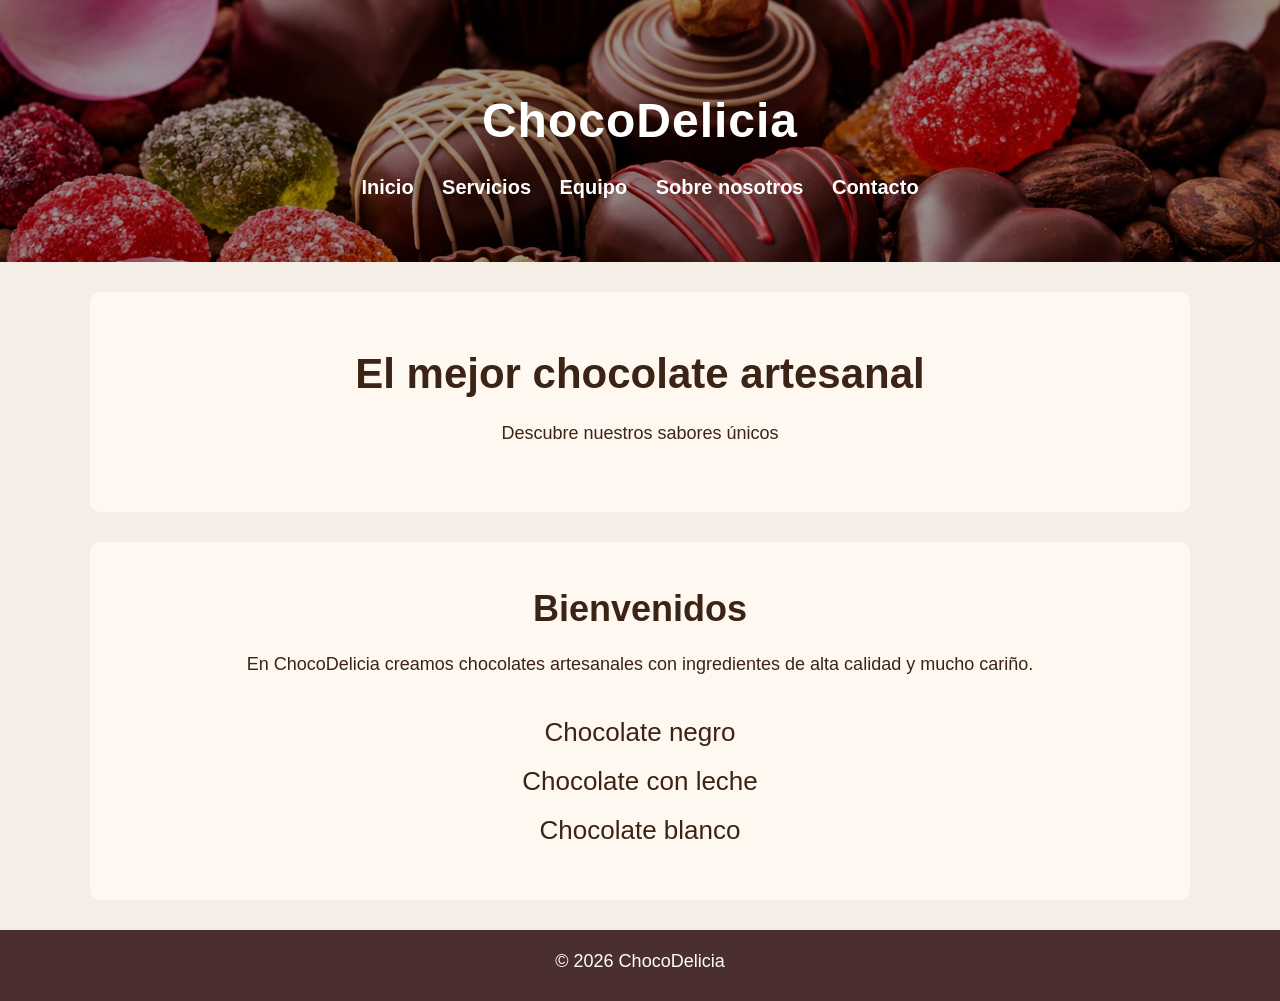
<file: index.html>
<!DOCTYPE html>
<html lang="es">
<head>
  <meta charset="UTF-8">
  <meta name="viewport" content="width=device-width, initial-scale=1.0">
  <title>ChocoDelicia</title>

  <!-- enlace al CSS -->
  <link rel="stylesheet" href="style.css">
  
</head>

<body>

  <!-- HEADER: parte superior -->
  <header>
    <h1>ChocoDelicia</h1>

    <!-- NAV: menú -->
    <nav>
      <a href="index.html">Inicio</a>
      <a href="servicios.html">Servicios</a>
      <a href="equipo.html">Equipo</a>
      <a href="sobre.html">Sobre nosotros</a>
      <a href="contacto.html">Contacto</a>
    </nav>
  </header>

  <!-- MAIN: contenido principal -->
  <main>

    <!-- sección principal -->
    <section class="contenido-principal">
      <h2>El mejor chocolate artesanal</h2>
      <p>Descubre nuestros sabores únicos</p>
    </section>

    <!-- sección de contenido -->
    <section class="contenido">
      <h2>Bienvenidos</h2>

      <article>
        <p>
          En ChocoDelicia creamos chocolates artesanales con ingredientes
          de alta calidad y mucho cariño.
        </p>
      </article>

      <ul>
        <li>Chocolate negro</li>
        <li>Chocolate con leche</li>
        <li>Chocolate blanco</li>
      </ul>

    </section>

  </main>

  <!-- FOOTER -->
  <footer>
    <p>© 2026 ChocoDelicia</p>
  </footer>
  <script src="script.js"></script> 
</body>
</html>
</file>
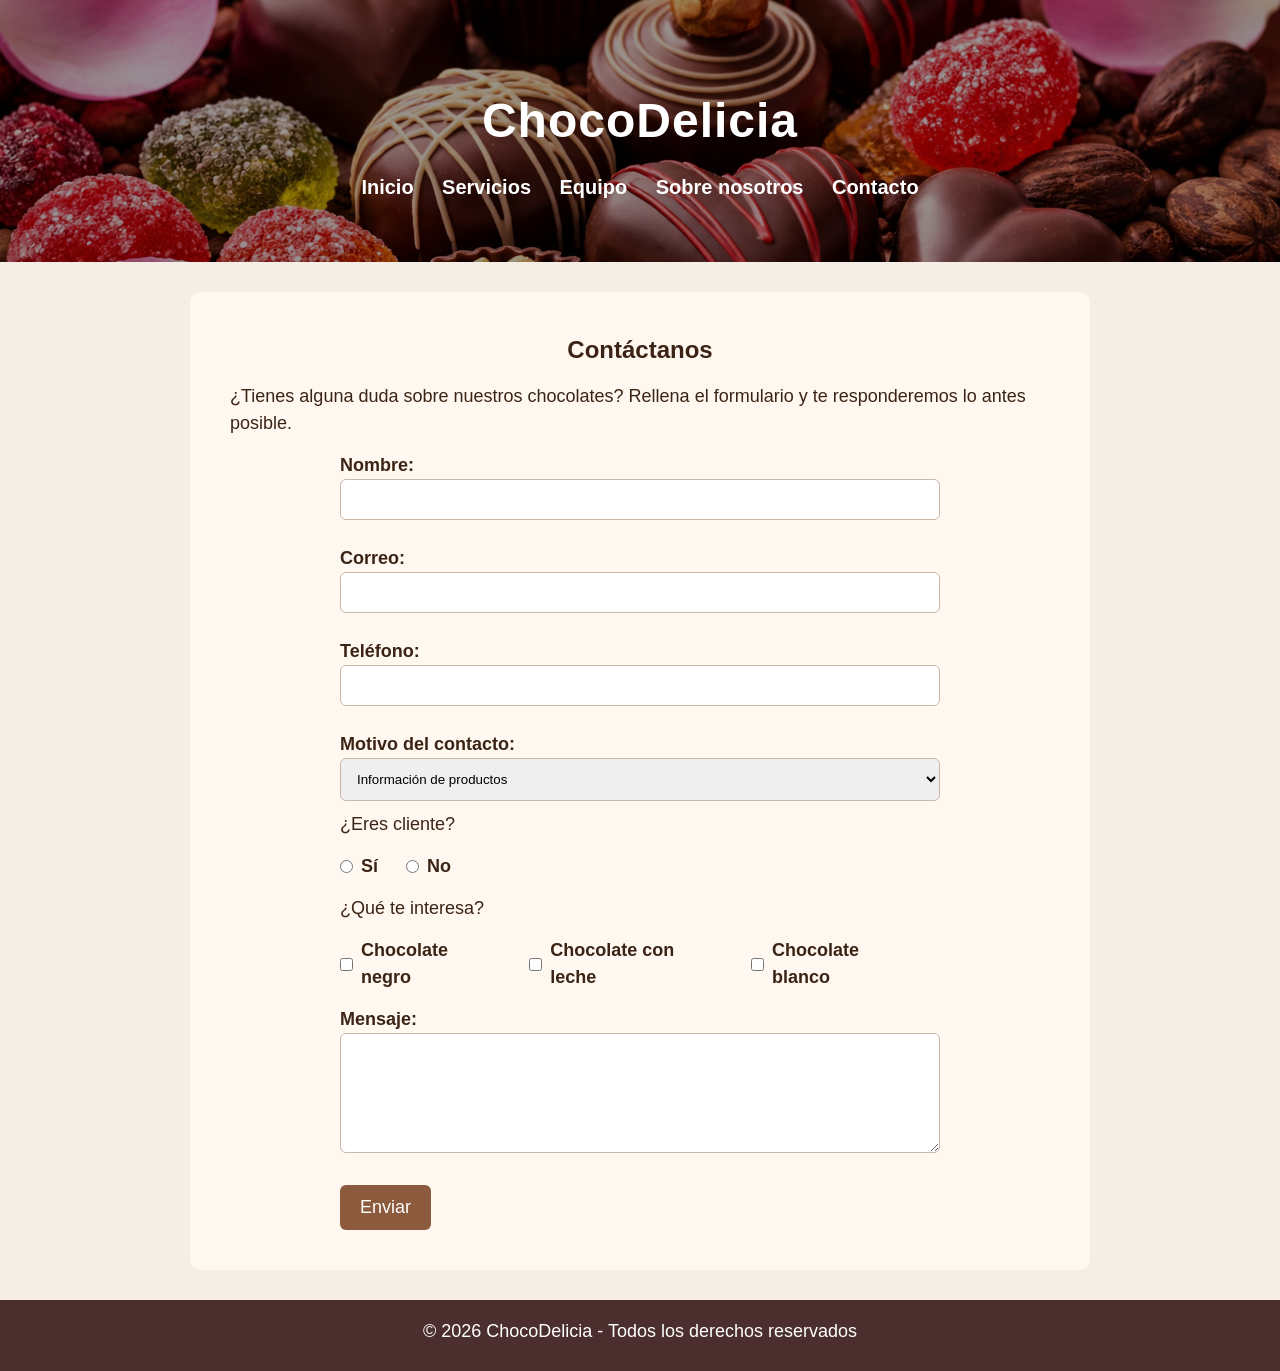
<file: contacto.html>
<!DOCTYPE html>
<html lang="es">
<head>
  <meta charset="UTF-8">
  <meta name="viewport" content="width=device-width, initial-scale=1.0">
  <title>Contacto - ChocoDelicia</title>

  <!-- CSS externo -->
  <link rel="stylesheet" href="style.css">
</head>

<body class="contacto">

  <!-- HEADER -->
  <header>
    <h1>ChocoDelicia</h1>

    <!-- NAV -->
    <nav>
      <a href="index.html">Inicio</a>
      <a href="servicios.html">Servicios</a>
      <a href="equipo.html">Equipo</a>
      <a href="sobre.html">Sobre nosotros</a>
      <a href="contacto.html">Contacto</a>
    </nav>
  </header>

  <!-- MAIN -->
  <main>

    <section>
      <h2>Contáctanos</h2>

      <p>
        ¿Tienes alguna duda sobre nuestros chocolates?
        Rellena el formulario y te responderemos lo antes posible.
      </p>

      <!-- FORMULARIO -->
      <form action="resultado.html" method="get">

        <label for="nombre">Nombre:</label>
        <input type="text" id="nombre" name="nombre">

        <label for="correo">Correo:</label>
        <input type="email" id="correo" name="correo">

        <label for="telefono">Teléfono:</label>
        <input type="tel" id="telefono" name="telefono">

        <label for="motivo">Motivo del contacto:</label>
        <select id="motivo" name="motivo">
          <option>Información de productos</option>
          <option>Pedido</option>
          <option>Reclamación</option>
        </select>

        <p>¿Eres cliente?</p>

        <div class="opciones">
          <input type="radio" id="si" name="cliente" value="si">
          <label for="si">Sí</label>

          <input type="radio" id="no" name="cliente" value="no">
          <label for="no">No</label>
        </div>

        <p>¿Qué te interesa?</p>

        <div class="opciones">
          <input type="checkbox" id="negro" name="negro">
          <label for="negro">Chocolate negro</label>

          <input type="checkbox" id="leche" name="leche">
          <label for="leche">Chocolate con leche</label>

          <input type="checkbox" id="blanco" name="blanco">
          <label for="blanco">Chocolate blanco</label>
        </div>

        <label for="mensaje">Mensaje:</label>
        <textarea id="mensaje" name="mensaje"></textarea>

        <button type="submit">Enviar</button>

      </form>

    </section>

  </main>

  <!-- FOOTER -->
  <footer>
    <p>© 2026 ChocoDelicia - Todos los derechos reservados</p>
  </footer>

</body>
</html>
</file>
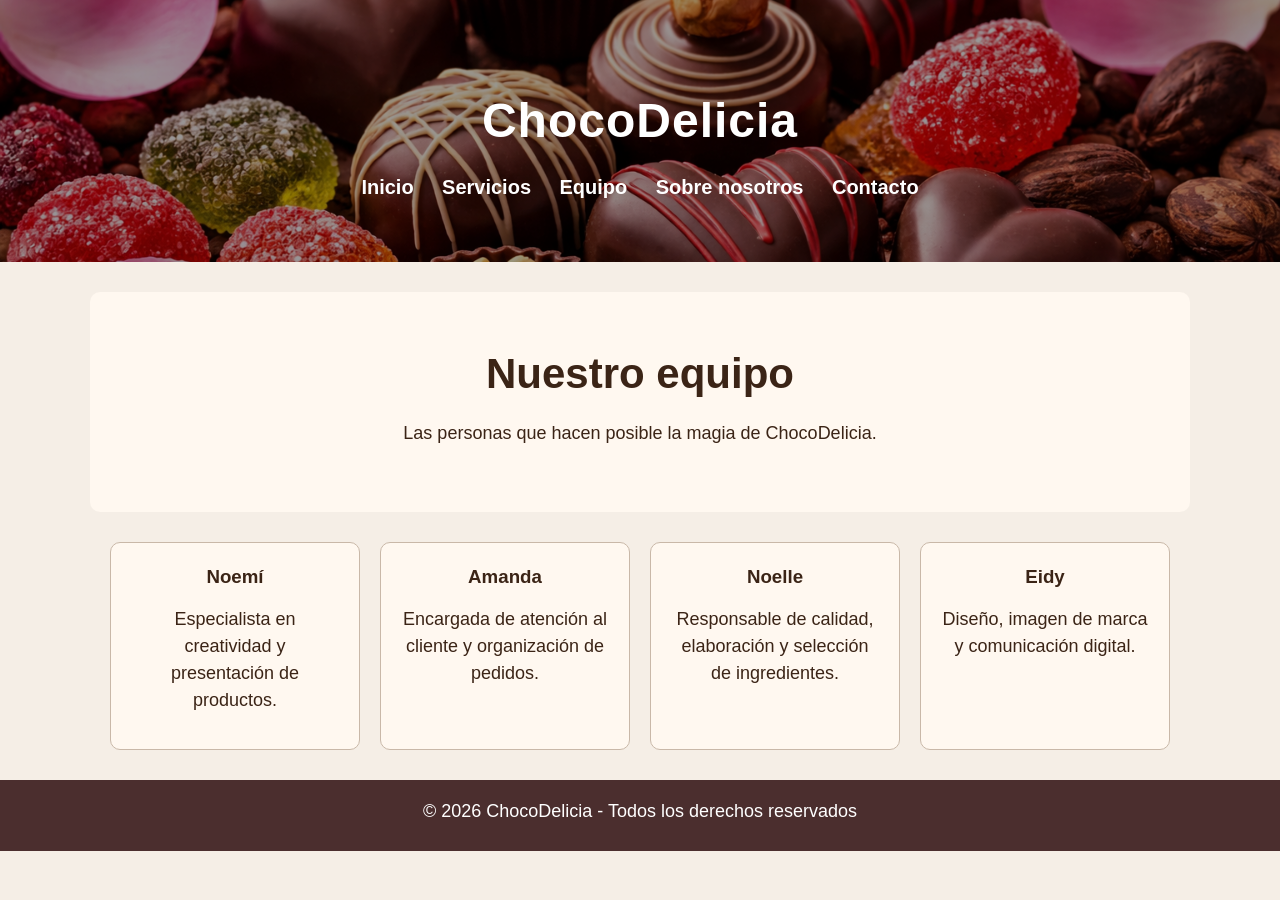
<file: equipo.html>
<!DOCTYPE html>
<html lang="es">
<head>
  <meta charset="UTF-8">
  <meta name="viewport" content="width=device-width, initial-scale=1.0">
  <title>Equipo - ChocoDelicia</title>
  <link rel="stylesheet" href="style.css">
</head>

<body class="equipo">

  <header>
    <h1>ChocoDelicia</h1>
    <nav>
      <a href="index.html">Inicio</a>
      <a href="servicios.html">Servicios</a>
      <a href="equipo.html">Equipo</a>
      <a href="sobre.html">Sobre nosotros</a>
      <a href="contacto.html">Contacto</a>
    </nav>
  </header>

  <main>
    <section class="contenido-principal">
      <h2>Nuestro equipo</h2>
      <p>Las personas que hacen posible la magia de ChocoDelicia.</p>
    </section>

    <section class="equipo-contenedor">
      <article class="tarjeta-equipo">
        <h3>Noemí</h3>
        <p>Especialista en creatividad y presentación de productos.</p>
      </article>

      <article class="tarjeta-equipo">
        <h3>Amanda</h3>
        <p>Encargada de atención al cliente y organización de pedidos.</p>
      </article>

      <article class="tarjeta-equipo">
        <h3>Noelle</h3>
        <p>Responsable de calidad, elaboración y selección de ingredientes.</p>
      </article>

      <article class="tarjeta-equipo">
        <h3>Eidy</h3>
        <p>Diseño, imagen de marca y comunicación digital.</p>
      </article>
    </section>
  </main>

  <footer>
    <p>© 2026 ChocoDelicia - Todos los derechos reservados</p>
  </footer>

</body>
</html>
</file>
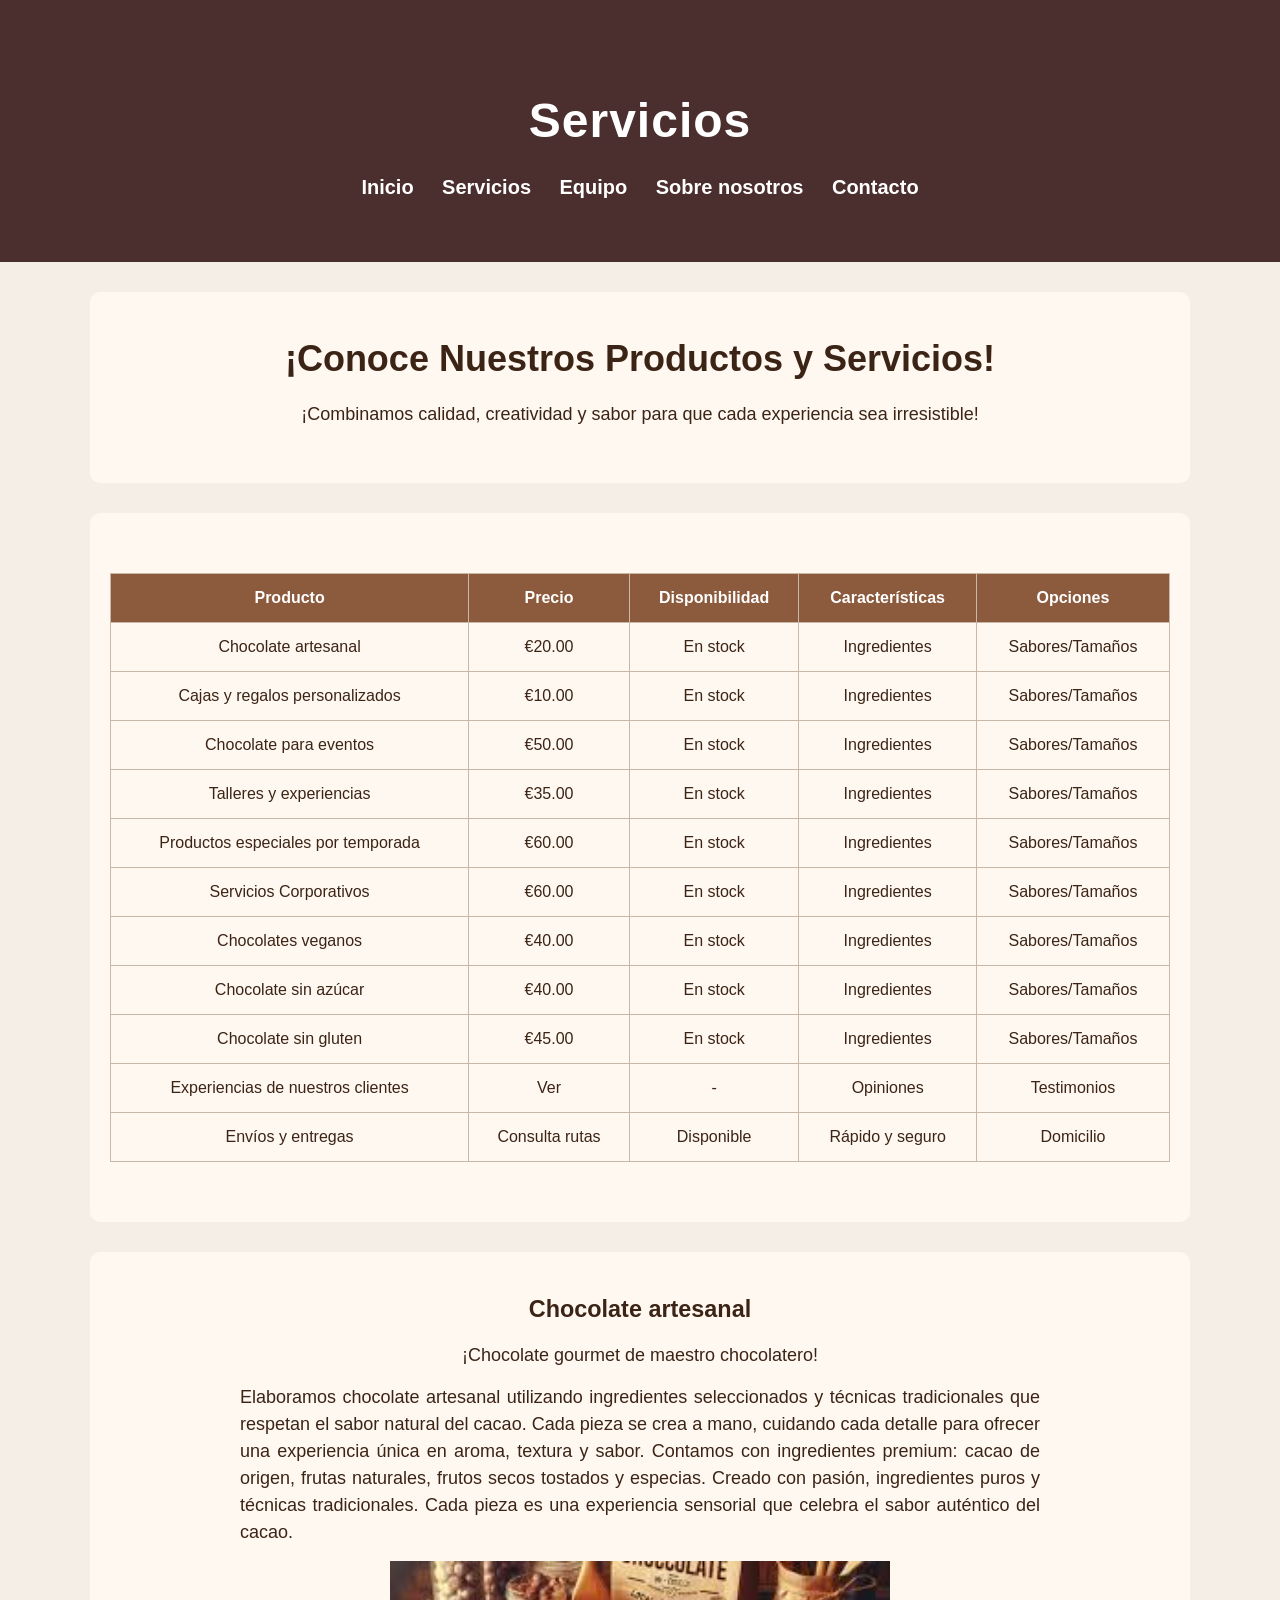
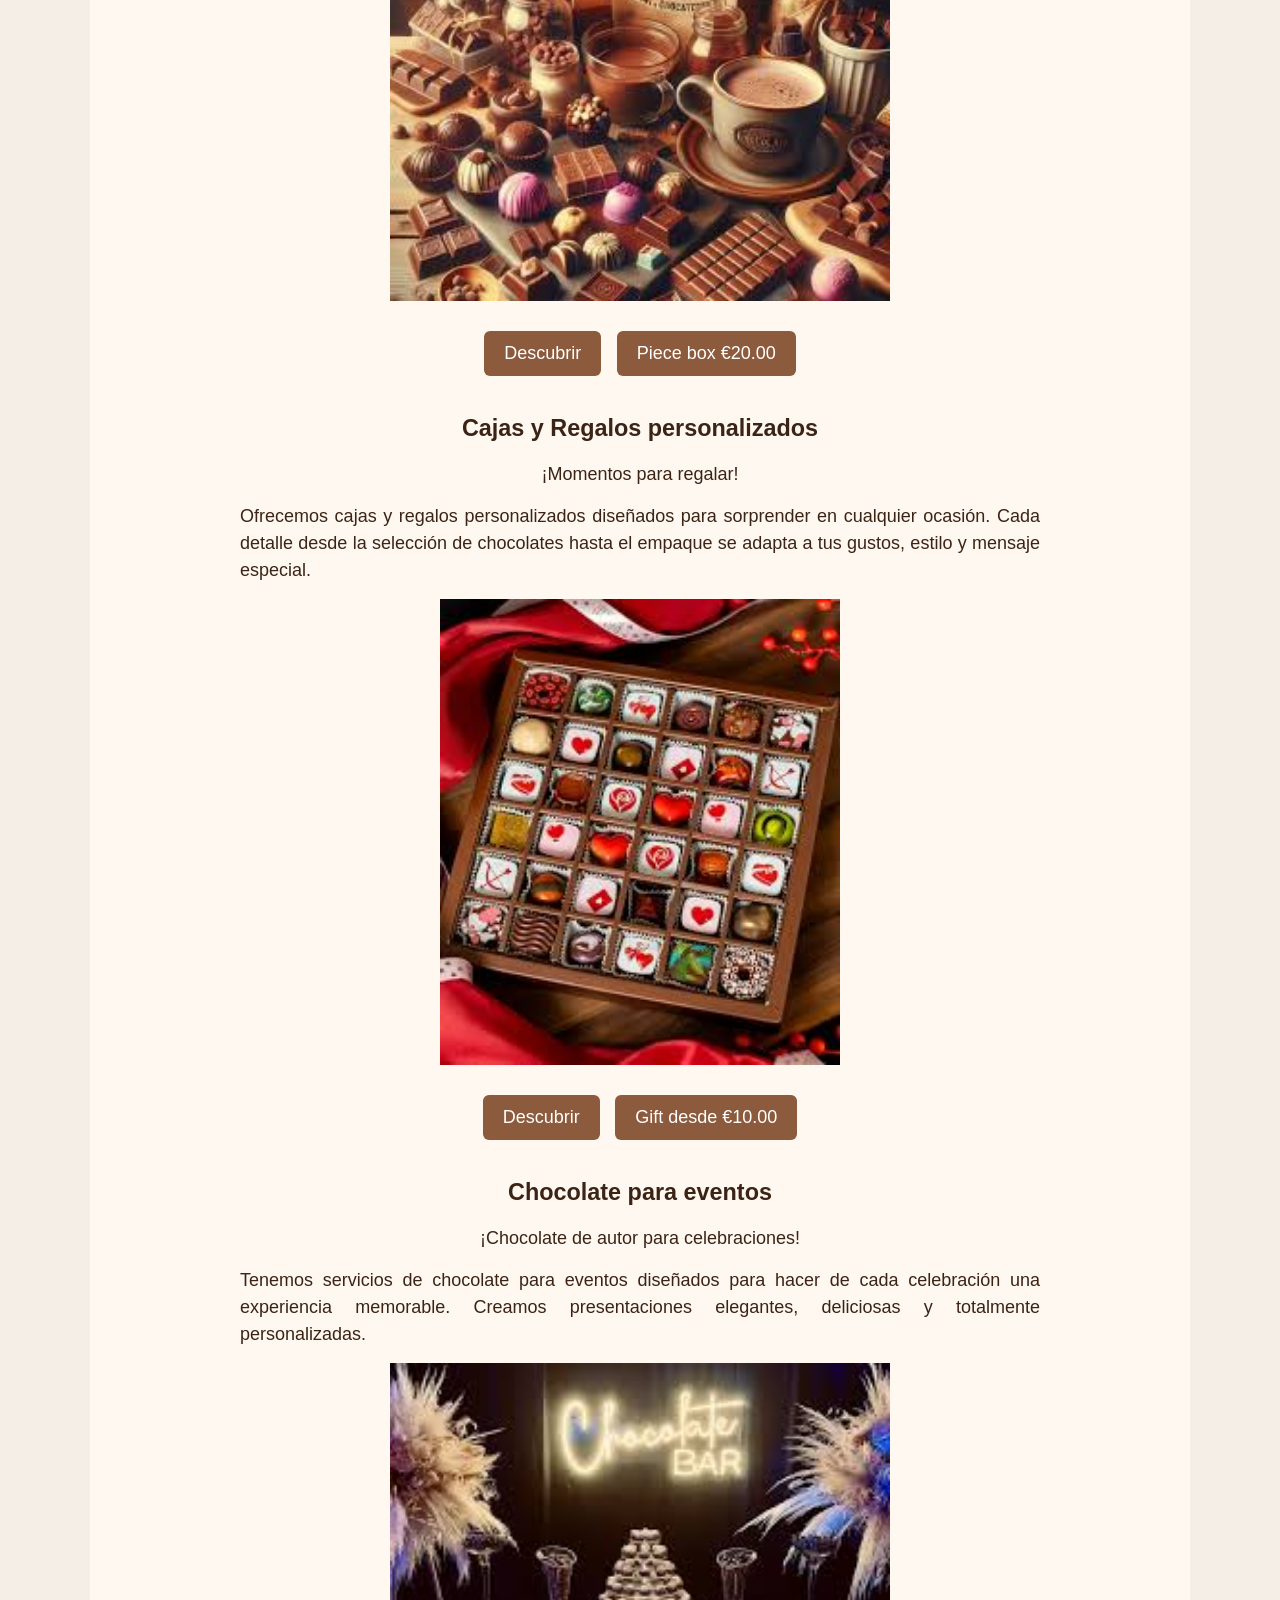
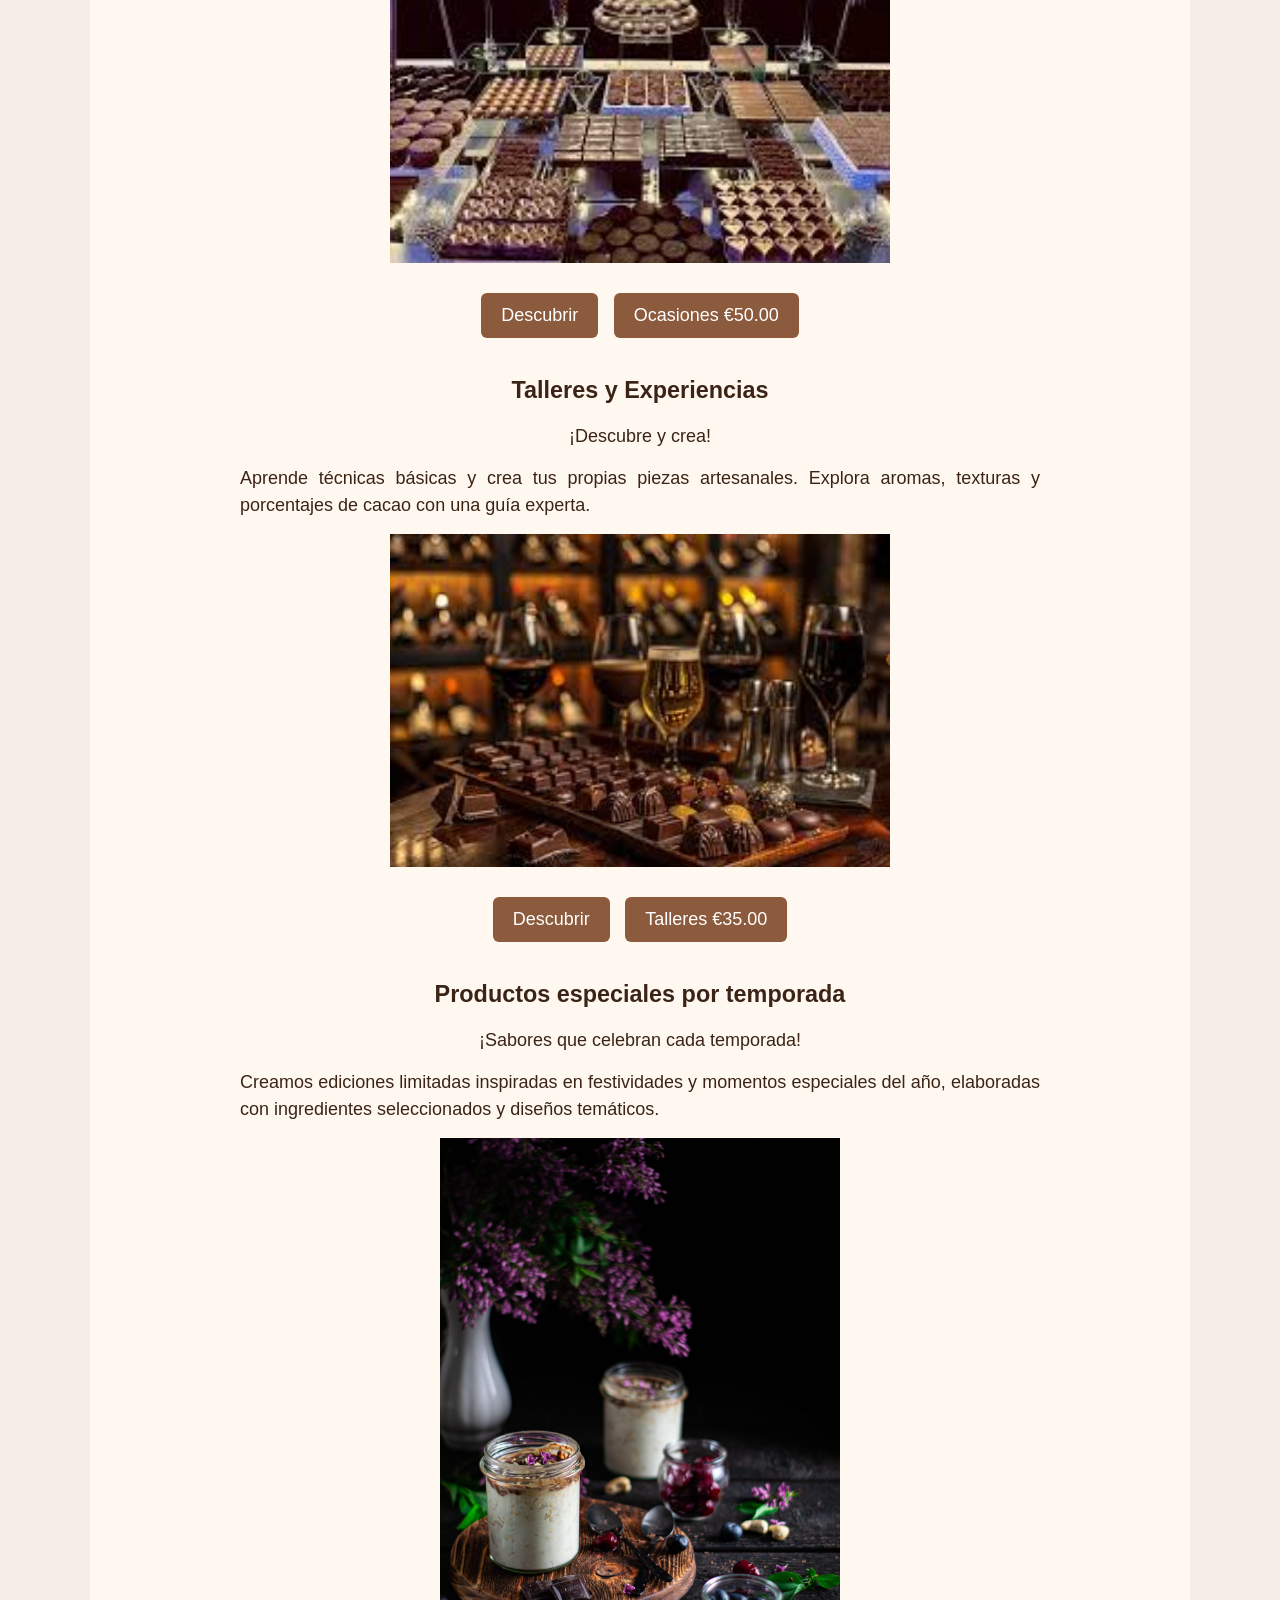
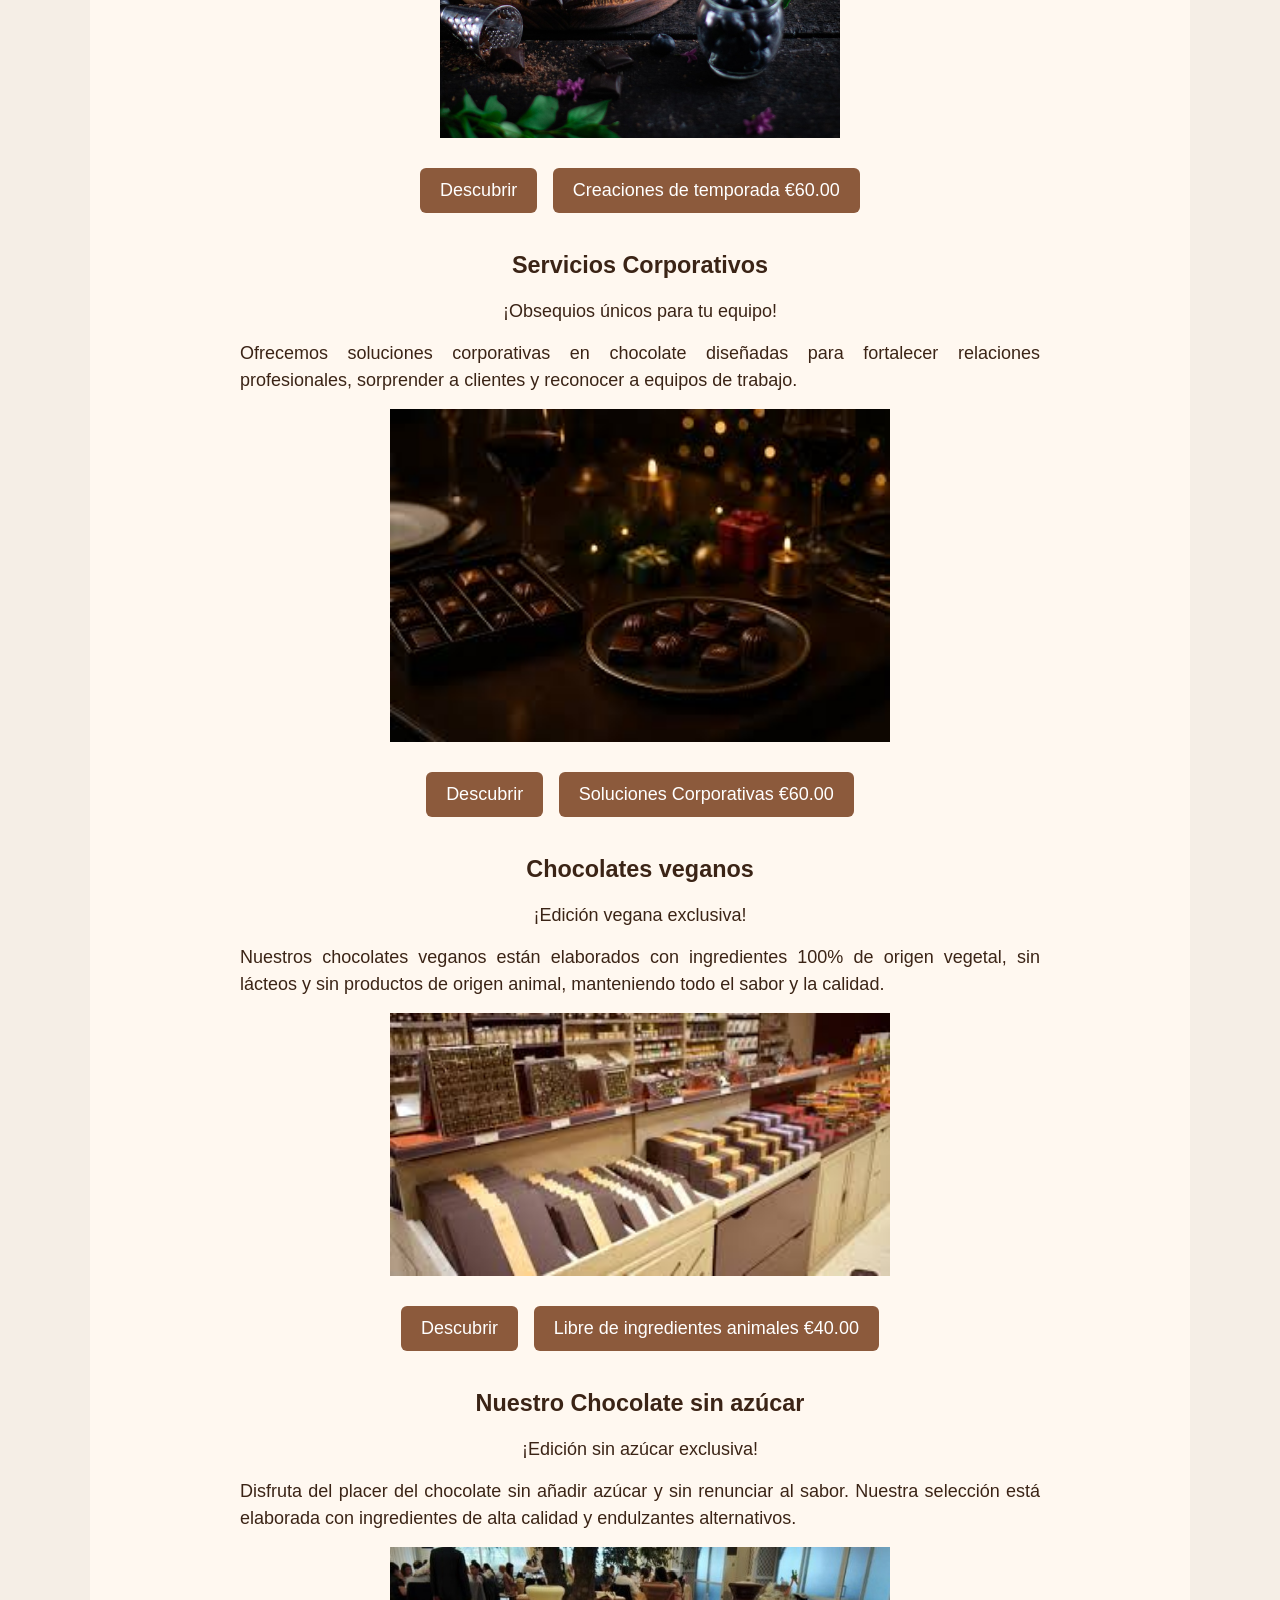
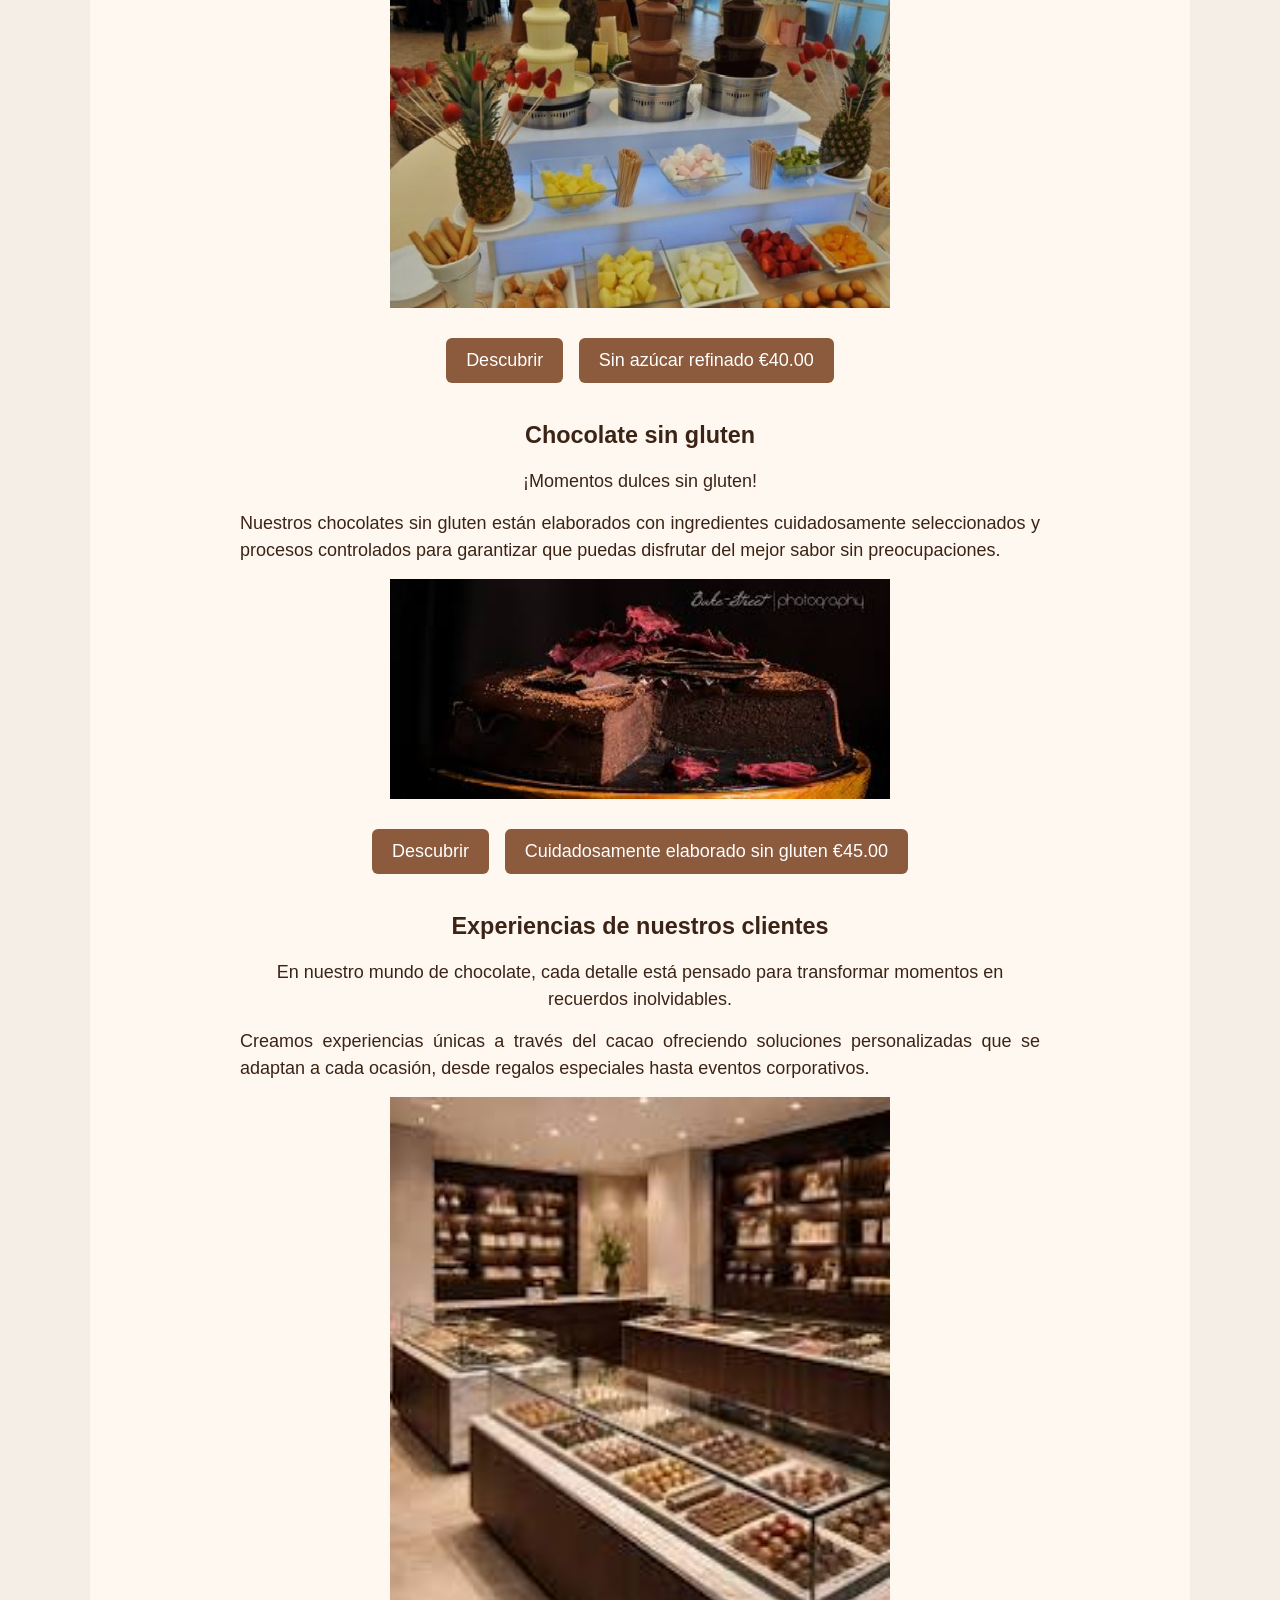
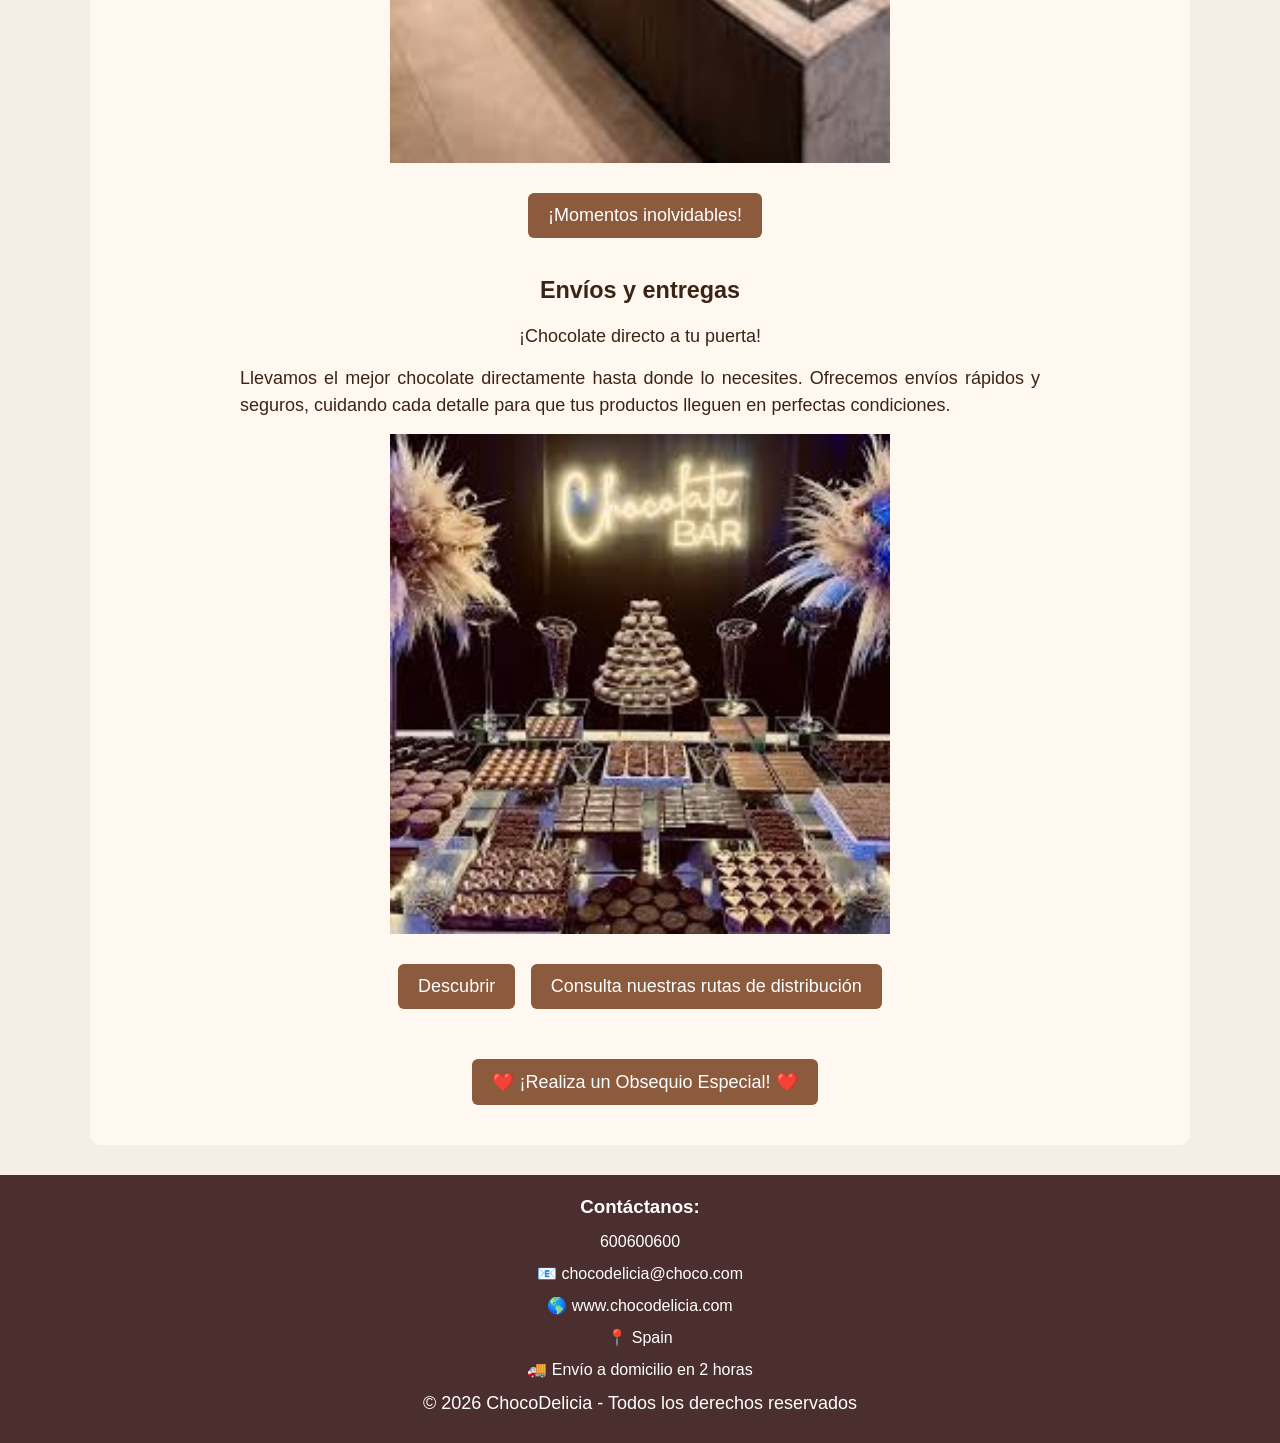
<file: servicios.html>
<!DOCTYPE html>
<html lang="es">
<head>
  <meta charset="UTF-8">
  <meta name="viewport" content="width=device-width, initial-scale=1.0">
  <title>Servicios - ChocoDelicia</title>
  <link rel="stylesheet" href="style.css">
</head>

<body class="servicios">


  <header>
    <h1>Servicios</h1>
    <nav>
      <a href="index.html">Inicio</a>
      <a href="servicios.html">Servicios</a>
      <a href="equipo.html">Equipo</a>
      <a href="sobre.html">Sobre nosotros</a>
      <a href="contacto.html">Contacto</a>
    </nav>
  </header>

  <main>
    <section class="contenido">
      <h2>¡Conoce Nuestros Productos y Servicios!</h2>
      <p>¡Combinamos calidad, creatividad y sabor para que cada experiencia sea irresistible!</p>
    </section>

    <section class="contenido">
      <table class="tabla_bonita">
        <tr>
          <th>Producto</th>
          <th>Precio</th>
          <th>Disponibilidad</th>
          <th>Características</th>
          <th>Opciones</th>
        </tr>
        <tr>
          <td>Chocolate artesanal</td>
          <td>€20.00</td>
          <td>En stock</td>
          <td>Ingredientes</td>
          <td>Sabores/Tamaños</td>
        </tr>
        <tr>
          <td>Cajas y regalos personalizados</td>
          <td>€10.00</td>
          <td>En stock</td>
          <td>Ingredientes</td>
          <td>Sabores/Tamaños</td>
        </tr>
        <tr>
          <td>Chocolate para eventos</td>
          <td>€50.00</td>
          <td>En stock</td>
          <td>Ingredientes</td>
          <td>Sabores/Tamaños</td>
        </tr>
        <tr>
          <td>Talleres y experiencias</td>
          <td>€35.00</td>
          <td>En stock</td>
          <td>Ingredientes</td>
          <td>Sabores/Tamaños</td>
        </tr>
        <tr>
          <td>Productos especiales por temporada</td>
          <td>€60.00</td>
          <td>En stock</td>
          <td>Ingredientes</td>
          <td>Sabores/Tamaños</td>
        </tr>
        <tr>
          <td>Servicios Corporativos</td>
          <td>€60.00</td>
          <td>En stock</td>
          <td>Ingredientes</td>
          <td>Sabores/Tamaños</td>
        </tr>
        <tr>
          <td>Chocolates veganos</td>
          <td>€40.00</td>
          <td>En stock</td>
          <td>Ingredientes</td>
          <td>Sabores/Tamaños</td>
        </tr>
        <tr>
          <td>Chocolate sin azúcar</td>
          <td>€40.00</td>
          <td>En stock</td>
          <td>Ingredientes</td>
          <td>Sabores/Tamaños</td>
        </tr>
        <tr>
          <td>Chocolate sin gluten</td>
          <td>€45.00</td>
          <td>En stock</td>
          <td>Ingredientes</td>
          <td>Sabores/Tamaños</td>
        </tr>
        <tr>
          <td>Experiencias de nuestros clientes</td>
          <td>Ver</td>
          <td>-</td>
          <td>Opiniones</td>
          <td>Testimonios</td>
        </tr>
        <tr>
          <td>Envíos y entregas</td>
          <td>Consulta rutas</td>
          <td>Disponible</td>
          <td>Rápido y seguro</td>
          <td>Domicilio</td>
        </tr>
      </table>
    </section>

    <section class="contenido">
      <article>
        <h3>Chocolate artesanal</h3>
        <p>¡Chocolate gourmet de maestro chocolatero!</p>
        <p class="letra_bonita">
          Elaboramos chocolate artesanal utilizando ingredientes seleccionados y técnicas
          tradicionales que respetan el sabor natural del cacao. Cada pieza se crea a mano, cuidando cada
          detalle para ofrecer una experiencia única en aroma, textura y sabor.
          Contamos con ingredientes premium: cacao de origen, frutas naturales, frutos secos tostados y especias.
          Creado con pasión, ingredientes puros y técnicas tradicionales. Cada pieza es una experiencia
          sensorial que celebra el sabor auténtico del cacao.
        </p>
        <img src="imagenes/imagen5.png" width="500" alt="Chocolate artesanal">
        <button>Descubrir</button>
        <button id="boton_regalar">Piece box €20.00</button>
      </article>

      <article>
        <h3>Cajas y Regalos personalizados</h3>
        <p>¡Momentos para regalar!</p>
        <p class="letra_bonita">
          Ofrecemos cajas y regalos personalizados diseñados para sorprender en cualquier
          ocasión. Cada detalle desde la selección de chocolates hasta el empaque se adapta a tus gustos,
          estilo y mensaje especial.
        </p>
        <img src="imagenes/imagen26.png" width="400" alt="Caja de regalo personalizada">
        <button>Descubrir</button>
        <button id="boton_regalar">Gift desde €10.00</button>
      </article>

      <article>
        <h3>Chocolate para eventos</h3>
        <p>¡Chocolate de autor para celebraciones!</p>
        <p class="letra_bonita">
          Tenemos servicios de chocolate para eventos diseñados para hacer de cada celebración una
          experiencia memorable. Creamos presentaciones elegantes, deliciosas y totalmente personalizadas.
        </p>
        <img src="imagenes/imagen28.png" width="500" alt="Chocolate para eventos">
        <button>Descubrir</button>
        <button id="boton_regalar">Ocasiones €50.00</button>
      </article>

      <article>
        <h3>Talleres y Experiencias</h3>
        <p>¡Descubre y crea!</p>
        <p class="letra_bonita">
          Aprende técnicas básicas y crea tus propias piezas artesanales. Explora aromas, texturas y
          porcentajes de cacao con una guía experta.
        </p>
        <img src="imagenes/imagen17.png" width="500" alt="Taller de chocolate">
        <button>Descubrir</button>
        <button id="boton_regalar">Talleres €35.00</button>
      </article>

      <article>
        <h3>Productos especiales por temporada</h3>
        <p>¡Sabores que celebran cada temporada!</p>
        <p class="letra_bonita">
          Creamos ediciones limitadas inspiradas en festividades y momentos especiales
          del año, elaboradas con ingredientes seleccionados y diseños temáticos.
        </p>
        <img src="imagenes/imagen8.png" width="400" alt="Productos de temporada">
        <button>Descubrir</button>
        <button id="boton_regalar">Creaciones de temporada €60.00</button>
      </article>

      <article>
        <h3>Servicios Corporativos</h3>
        <p>¡Obsequios únicos para tu equipo!</p>
        <p class="letra_bonita">
          Ofrecemos soluciones corporativas en chocolate diseñadas para fortalecer
          relaciones profesionales, sorprender a clientes y reconocer a equipos de trabajo.
        </p>
        <img src="imagenes/imagen29.png" width="500" alt="Servicios corporativos de chocolate">
        <button>Descubrir</button>
        <button id="boton_regalar">Soluciones Corporativas €60.00</button>
      </article>

      <article>
        <h3>Chocolates veganos</h3>
        <p>¡Edición vegana exclusiva!</p>
        <p class="letra_bonita">
          Nuestros chocolates veganos están elaborados con ingredientes 100% de origen
          vegetal, sin lácteos y sin productos de origen animal, manteniendo todo el sabor y la calidad.
        </p>
        <img src="imagenes/imagen16.png" width="500" alt="Chocolate vegano">
        <button>Descubrir</button>
        <button id="boton_regalar">Libre de ingredientes animales €40.00</button>
      </article>

      <article>
        <h3>Nuestro Chocolate sin azúcar</h3>
        <p>¡Edición sin azúcar exclusiva!</p>
        <p class="letra_bonita">
          Disfruta del placer del chocolate sin añadir azúcar y sin renunciar al sabor.
          Nuestra selección está elaborada con ingredientes de alta calidad y endulzantes alternativos.
        </p>
        <img src="imagenes/imagen14.png" width="500" alt="Chocolate sin azúcar">
        <button>Descubrir</button>
        <button id="boton_regalar">Sin azúcar refinado €40.00</button>
      </article>

      <article>
        <h3>Chocolate sin gluten</h3>
        <p>¡Momentos dulces sin gluten!</p>
        <p class="letra_bonita">
          Nuestros chocolates sin gluten están elaborados con ingredientes cuidadosamente
          seleccionados y procesos controlados para garantizar que puedas disfrutar del mejor sabor sin preocupaciones.
        </p>
        <img src="imagenes/imagen22.png" width="500" alt="Chocolate sin gluten">
        <button>Descubrir</button>
        <button id="boton_regalar">Cuidadosamente elaborado sin gluten €45.00</button>
      </article>

      <article>
        <h3>Experiencias de nuestros clientes</h3>
        <p>En nuestro mundo de chocolate, cada detalle está pensado para transformar momentos en recuerdos inolvidables.</p>
        <p class="letra_bonita">
          Creamos experiencias únicas a través del cacao ofreciendo soluciones personalizadas que se
          adaptan a cada ocasión, desde regalos especiales hasta eventos corporativos.
        </p>
        <img src="imagenes/imagen24.png" width="500" alt="Clientes disfrutando chocolate">
        <button id="boton_regalar">¡Momentos inolvidables!</button>
      </article>

      <article>
        <h3>Envíos y entregas</h3>
        <p>¡Chocolate directo a tu puerta!</p>
        <p class="letra_bonita">
          Llevamos el mejor chocolate directamente hasta donde lo necesites. Ofrecemos envíos rápidos y
          seguros, cuidando cada detalle para que tus productos lleguen en perfectas condiciones.
        </p>
        <img src="imagenes/imagen15.png" width="500" alt="Servicio de envío de chocolate">
        <button>Descubrir</button>
        <button id="boton_regalar">Consulta nuestras rutas de distribución</button>
      </article>

      <section id="seccion_pedido">
        <button id="boton_regalar">❤️ ¡Realiza un Obsequio Especial! ❤️</button>
      </section>
    </section>
  </main>

  <footer>
    <h3>Contáctanos:</h3>
    <div>600600600</div>
    <div>📧 chocodelicia@choco.com</div>
    <div>🌎 www.chocodelicia.com</div>
    <div>📍 Spain</div>
    <div>🚚 Envío a domicilio en 2 horas</div>
    <p>© 2026 ChocoDelicia - Todos los derechos reservados</p>
  </footer>

</body>
</html>
</file>
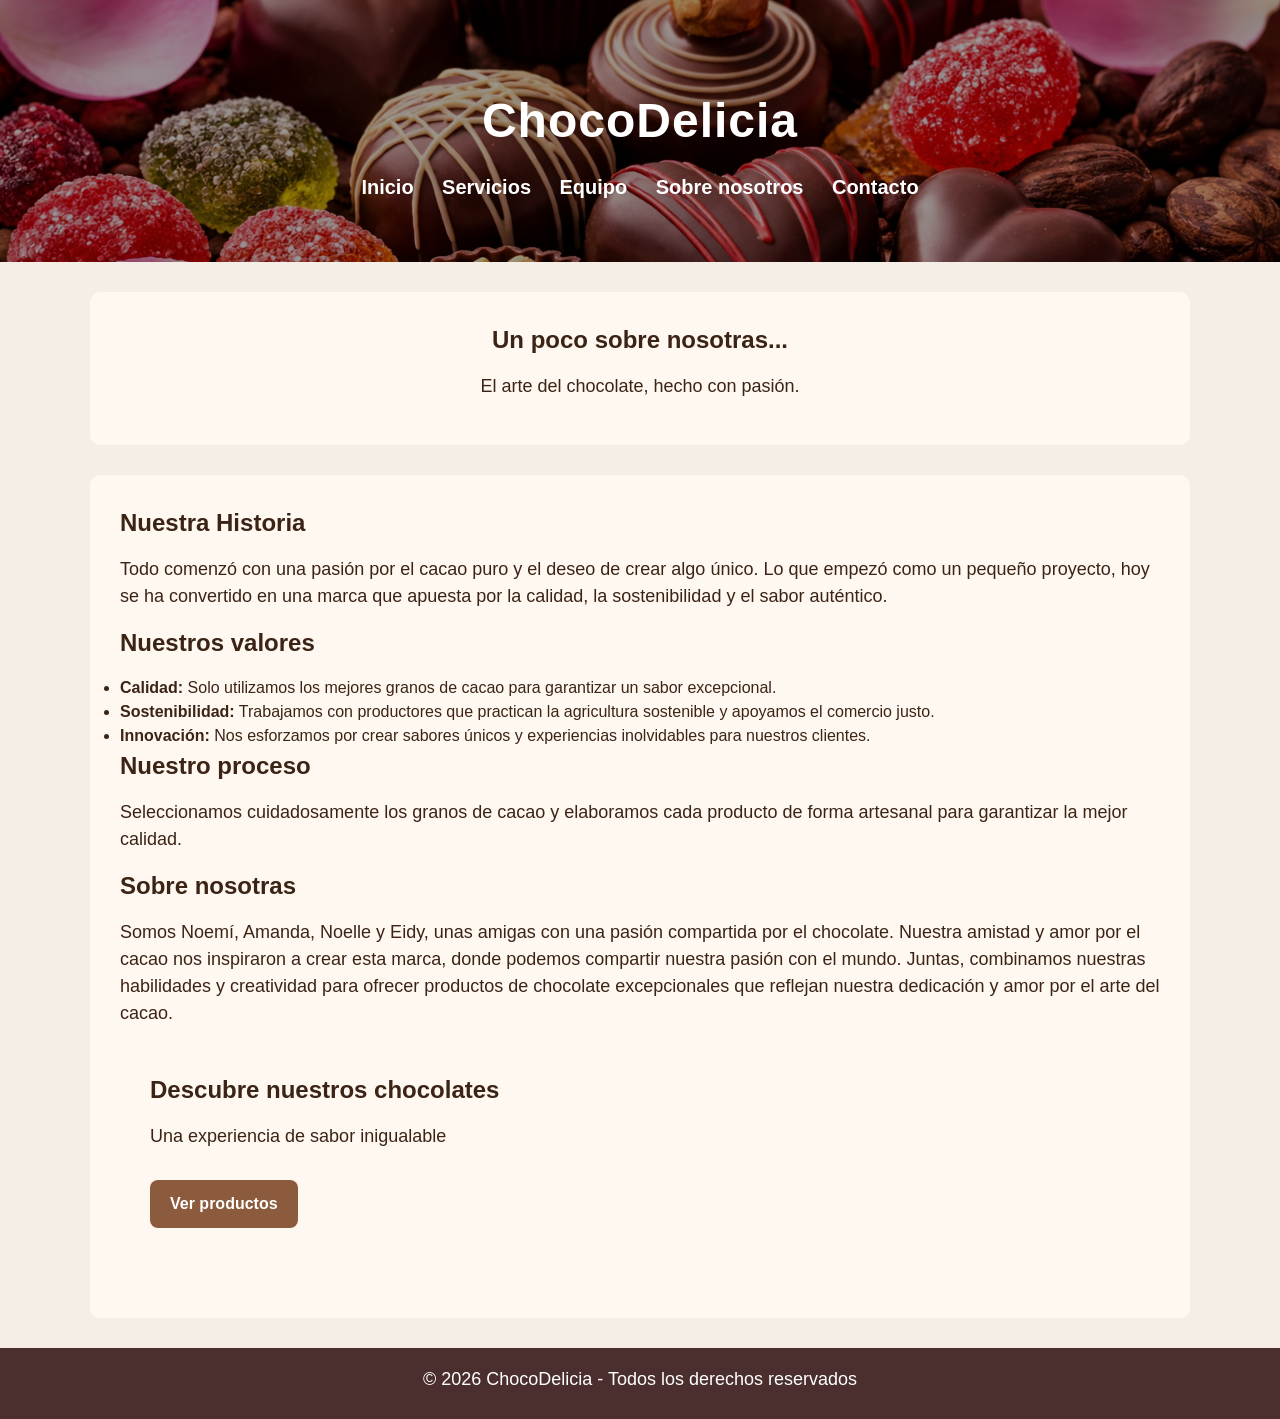
<file: sobre.html>
<!doctype html>
<html lang="es">

<head>
  <meta charset="UTF-8">
  <meta name="viewport" content="width=device-width, initial-scale=1.0">
  <title>Sobre nosotros - ChocoDelicia</title>
  <link rel="stylesheet" href="style.css">
</head>

<body class="sobre-nosotros">

  <header>
    <h1>ChocoDelicia</h1>
    <nav>
      <a href="index.html">Inicio</a>
      <a href="servicios.html">Servicios</a>
      <a href="equipo.html">Equipo</a>
      <a href="sobre.html">Sobre nosotros</a>
      <a href="contacto.html">Contacto</a>
    </nav>
  </header>

  <main>
    <section class="hero">
      <h2>Un poco sobre nosotras...</h2>
      <p>El arte del chocolate, hecho con pasión.</p>
    </section>

    <section class="historia">
      <h2>Nuestra Historia</h2>
      <p>
        Todo comenzó con una pasión por el cacao puro y el deseo de crear algo único.
        Lo que empezó como un pequeño proyecto, hoy se ha convertido en una marca
        que apuesta por la calidad, la sostenibilidad y el sabor auténtico.
      </p>

      <div>
        <h2>Nuestros valores</h2>
        <ul>
          <li><strong>Calidad:</strong> Solo utilizamos los mejores granos de cacao para garantizar un sabor excepcional.</li>
          <li><strong>Sostenibilidad:</strong> Trabajamos con productores que practican la agricultura sostenible y apoyamos el comercio justo.</li>
          <li><strong>Innovación:</strong> Nos esforzamos por crear sabores únicos y experiencias inolvidables para nuestros clientes.</li>
        </ul>
      </div>

      <div>
        <h2>Nuestro proceso</h2>
        <p>
          Seleccionamos cuidadosamente los granos de cacao y elaboramos cada producto
          de forma artesanal para garantizar la mejor calidad.
        </p>
      </div>

      <div>
        <h2>Sobre nosotras</h2>
        <p>
          Somos Noemí, Amanda, Noelle y Eidy, unas amigas con una pasión compartida por el chocolate.
          Nuestra amistad y amor por el cacao nos inspiraron a crear esta marca, donde podemos compartir nuestra pasión
          con el mundo. Juntas, combinamos nuestras habilidades y creatividad para ofrecer productos de chocolate
          excepcionales que reflejan nuestra dedicación y amor por el arte del cacao.
        </p>
      </div>

      <div class="chocos">
        <h2>Descubre nuestros chocolates</h2>
        <p>Una experiencia de sabor inigualable</p>
        <a href="servicios.html">Ver productos</a>
      </div>
    </section>
  </main>

  <footer>
    <p>© 2026 ChocoDelicia - Todos los derechos reservados</p>
  </footer>

</body>
</html>
</file>
<file: style.css>
/* =========================
   RESET GENERAL
   ========================= */
* {
  margin: 0; /* elimina márgenes por defecto */
  padding: 0; /* elimina rellenos por defecto */
  box-sizing: border-box; /* incluye borde y padding dentro del tamaño */
}


/* =========================
   ESTILO GENERAL DE LA WEB
   ========================= */
body {
  font-family: Arial, sans-serif; /* tipografía principal */
  background-color: #f5eee6; /* fondo general */
  color: #3b2416; /* color principal del texto */
  line-height: 1.5; /* separación entre líneas */
}


/* =========================
   IMÁGENES
   ========================= */
img {
  max-width: 100%; /* evita que se desborden */
  height: auto; /* mantiene la proporción */
  display: block; /* evita espacios raros */
  margin: 15px auto; /* centra las imágenes */
}


/* =========================
   CABECERA PRINCIPAL
   ========================= */
header {
  background-image: url("images/Imagen HEADER.png"); /* imagen de fondo */
  background-size: cover; /* cubre todo el header */
  background-position: center; /* centra la imagen */
  background-repeat: no-repeat; /* evita repeticiones */

  color: white; /* texto blanco */
  text-align: center; /* centra el contenido */
  padding: 60px 20px; /* espacio interior */
  position: relative; /* necesario para la capa oscura */
}


/* =========================
   CAPA OSCURA DEL HEADER
   ========================= */
header::before {
  content: "";
  position: absolute;
  top: 0;
  left: 0;
  width: 100%;
  height: 100%;
  background: rgba(0, 0, 0, 0.4); /* oscurece la imagen */
  z-index: 1;
}


/* =========================
   TEXTO POR ENCIMA DEL FONDO
   ========================= */
header h1,
header nav {
  position: relative;
  z-index: 2; /* queda por encima de la capa oscura */
}


/* =========================
   TÍTULO PRINCIPAL
   ========================= */
header h1 {
  margin-bottom: 15px; /* separación respecto al menú */
  font-size: 48px; /* tamaño del título */
}


/* =========================
   MENÚ DE NAVEGACIÓN
   ========================= */
nav {
  margin-top: 10px; /* separa el menú del título */
}

nav a {
  color: white; /* color de los enlaces */
  margin: 0 12px; /* separación horizontal */
  text-decoration: none; /* quita subrayado */
  font-weight: bold; /* negrita */
  font-size: 20px; /* tamaño del texto */
}

nav a:hover {
  color: #e4314c; /* color al pasar el ratón */
}


/* =========================
   CONTENEDOR PRINCIPAL
   ========================= */
main {
  width: 90%; /* ancho adaptable */
  max-width: 1100px; /* ancho máximo */
  margin: 30px auto; /* centrado */
}


/* =========================
   TEXTOS GENERALES
   ========================= */
h1 {
  font-size: 40px;
  margin-top: 25px;
  letter-spacing: 1px; /* separa un poco las letras */
}

h2,
h3 {
  margin-bottom: 15px; /* separación inferior */
}

p {
  font-size: 18px; /* tamaño base del texto */
  margin-bottom: 15px; /* separación entre párrafos */
}

label {
  font-size: 18px; /* tamaño de las etiquetas del formulario */
}


/* =========================
   SECCIONES GENERALES
   ========================= */
.contenido-principal {
  background-color: #fff8f0; /* fondo suave */
  text-align: center; /* contenido centrado */
  padding: 50px 20px; /* espacio interior */
  margin-bottom: 30px; /* separación inferior */
  border-radius: 10px; /* bordes redondeados */
}

.contenido-principal h2 {
  font-size: 42px; /* título destacado */
}

.contenido {
  background-color: #fff8f0; /* mismo fondo para coherencia */
  text-align: center;
  padding: 40px 20px;
  border-radius: 10px;
  margin-bottom: 30px;
}

.contenido h2 {
  font-size: 36px;
}

.contenido article {
  max-width: 800px; /* limita el ancho del texto */
  margin: 0 auto 35px auto; /* centrado con separación inferior */
  font-size: 20px;
}


/* =========================
   LISTAS
   ========================= */
.contenido ul {
  list-style: none; /* quita los puntos */
  padding: 0;
}

.contenido li {
  font-size: 26px;
  margin-bottom: 10px;
}


/* =========================
   PIE DE PÁGINA
   ========================= */
footer {
  background-color: #4b2e2e; /* marrón oscuro */
  color: white; /* texto blanco */
  text-align: center;
  padding: 18px;
  margin-top: 30px;
}

footer h3,
footer p,
footer div {
  margin-bottom: 8px; /* separa los elementos */
}


/* =========================
   FORMULARIO DE CONTACTO
   ========================= */
.contacto main {
  max-width: 900px; /* limita el ancho del contenido */
}

.contacto section {
  background-color: #fff8f0;
  padding: 40px;
  border-radius: 10px;
}

.contacto h2 {
  text-align: center; /* centra el título */
}

.contacto form {
  max-width: 600px; /* ancho máximo del formulario */
  margin: 0 auto; /* lo centra */
}

.contacto label {
  display: block; /* cada label en su línea */
  margin-top: 15px;
  font-weight: bold;
}

.contacto input,
.contacto select,
.contacto textarea {
  width: 100%; /* ocupan todo el ancho */
  padding: 12px;
  margin-bottom: 10px;
  border: 1px solid #c9b8a8; /* borde suave */
  border-radius: 6px;
}

.contacto textarea {
  min-height: 120px; /* altura mínima del mensaje */
}

.contacto button {
  background-color: #8c5a3c; /* color del botón */
  color: white;
  padding: 12px 20px;
  border-radius: 6px;
}

.contacto button:hover {
  background-color: #6b3e26; /* color hover */
}


/* =========================
   TABLA DE SERVICIOS
   ========================= */
.tabla_bonita {
  width: 100%; /* ocupa todo el ancho disponible */
  border-collapse: collapse; /* une los bordes */
  margin: 20px auto;
}

.tabla_bonita th,
.tabla_bonita td {
  border: 1px solid #c9b8a8; /* bordes suaves */
  padding: 12px; /* espacio interior */
  text-align: center; /* texto centrado */
}

.tabla_bonita th {
  background-color: #8c5a3c; /* encabezado destacado */
  color: white;
}


/* =========================
   TEXTO JUSTIFICADO
   ========================= */
.letra_bonita {
  text-align: justify; /* alinea el texto a ambos lados */
}


/* =========================
   BOTÓN ESPECIAL
   ========================= */
#boton_regalar {
  margin-left: 10px; /* separa este botón del anterior */
}


/* =========================
   BOTONES GENERALES
   ========================= */
button {
  background-color: #8c5a3c; /* color principal */
  color: white;
  padding: 12px 20px;
  border: none; /* sin borde por defecto */
  border-radius: 6px; /* bordes redondeados */
  cursor: pointer; /* cursor tipo mano */
  font-size: 18px;
  margin-top: 15px;
}

button:hover {
  background-color: #6b3e26; /* efecto al pasar el ratón */
}


/* =========================
   PÁGINA EQUIPO
   ========================= */
.equipo-contenedor {
  display: flex; /* coloca tarjetas en línea */
  flex-wrap: wrap; /* permite bajar a otra fila */
  gap: 20px; /* separación entre tarjetas */
  justify-content: center; /* centra las tarjetas */
}

.tarjeta-equipo {
  background-color: #fff8f0; /* fondo de tarjeta */
  border: 1px solid #c9b8a8; /* borde suave */
  border-radius: 10px; /* esquinas redondeadas */
  padding: 20px; /* espacio interior */
  width: 250px; /* ancho fijo */
  text-align: center; /* texto centrado */
}


/* =========================
   PÁGINA SOBRE NOSOTROS
   ========================= */
.sobre-nosotros .hero,
.sobre-nosotros .historia,
.sobre-nosotros .chocos {
  background-color: #fff8f0; /* fondo claro */
  padding: 30px;
  border-radius: 10px;
  margin-bottom: 30px;
}

.sobre-nosotros .hero {
  text-align: center; /* centra el bloque principal */
}


/* =========================
   NUEVO: BOTÓN "VER PRODUCTOS"
   ========================= */
.sobre-nosotros .chocos a {
  display: inline-block; /* permite padding y forma de botón */
  margin-top: 15px; /* separa del texto */
  padding: 12px 20px; /* tamaño interior del botón */

  background-color: #8c5a3c; /* color del botón */
  color: white; /* color del texto */

  text-decoration: none; /* quita el subrayado del enlace */
  border-radius: 8px; /* bordes redondeados */
  font-weight: bold; /* texto destacado */

  transition: all 0.3s ease; /* suaviza el cambio visual */
}

/* Efecto hover del botón "Ver productos" */
.sobre-nosotros .chocos a:hover {
  background-color: #6b3e26; /* color más oscuro al pasar el ratón */
  transform: translateY(-2px); /* pequeño efecto al subir */
}


/* =========================
   SERVICIOS SIN IMAGEN DE FONDO
   ========================= */
body.servicios header {
  background-image: none !important; /* quita la imagen del header */
  background-color: #4b2e2e !important; /* deja solo color */
}

body.servicios header::before {
  display: none !important; /* elimina la capa oscura */
}


/* =========================
   RESPONSIVE
   ========================= */
@media (max-width: 768px) {
  header h1 {
    font-size: 34px; /* reduce el tamaño en móvil */
  }

  nav a {
    display: inline-block; /* permite mejor salto de línea */
    margin: 8px;
    font-size: 18px;
  }

  .contenido-principal h2,
  .contenido h2,
  .contacto h2 {
    font-size: 28px; /* títulos más pequeños en móvil */
  }

  .tabla_bonita th,
  .tabla_bonita td {
    font-size: 14px; /* tabla más compacta */
    padding: 8px;
  }

  .tarjeta-equipo {
    width: 100%; /* tarjetas a ancho completo */
  }
}

/* =========================
   AJUSTE RADIO Y CHECKBOX CONTACTO
   ========================= */
.contacto .opciones {
  display: flex;
  align-items: center;
  gap: 8px;
  margin: 8px 0 15px;
  flex-wrap: nowrap;
}

.contacto .opciones input[type="radio"],
.contacto .opciones input[type="checkbox"] {
  width: auto;
  margin: 0;
  padding: 0;
}

.contacto .opciones label {
  display: inline;
  margin: 0 20px 0 0;
  font-size: 18px;
  font-weight: bold;
}
</file>
